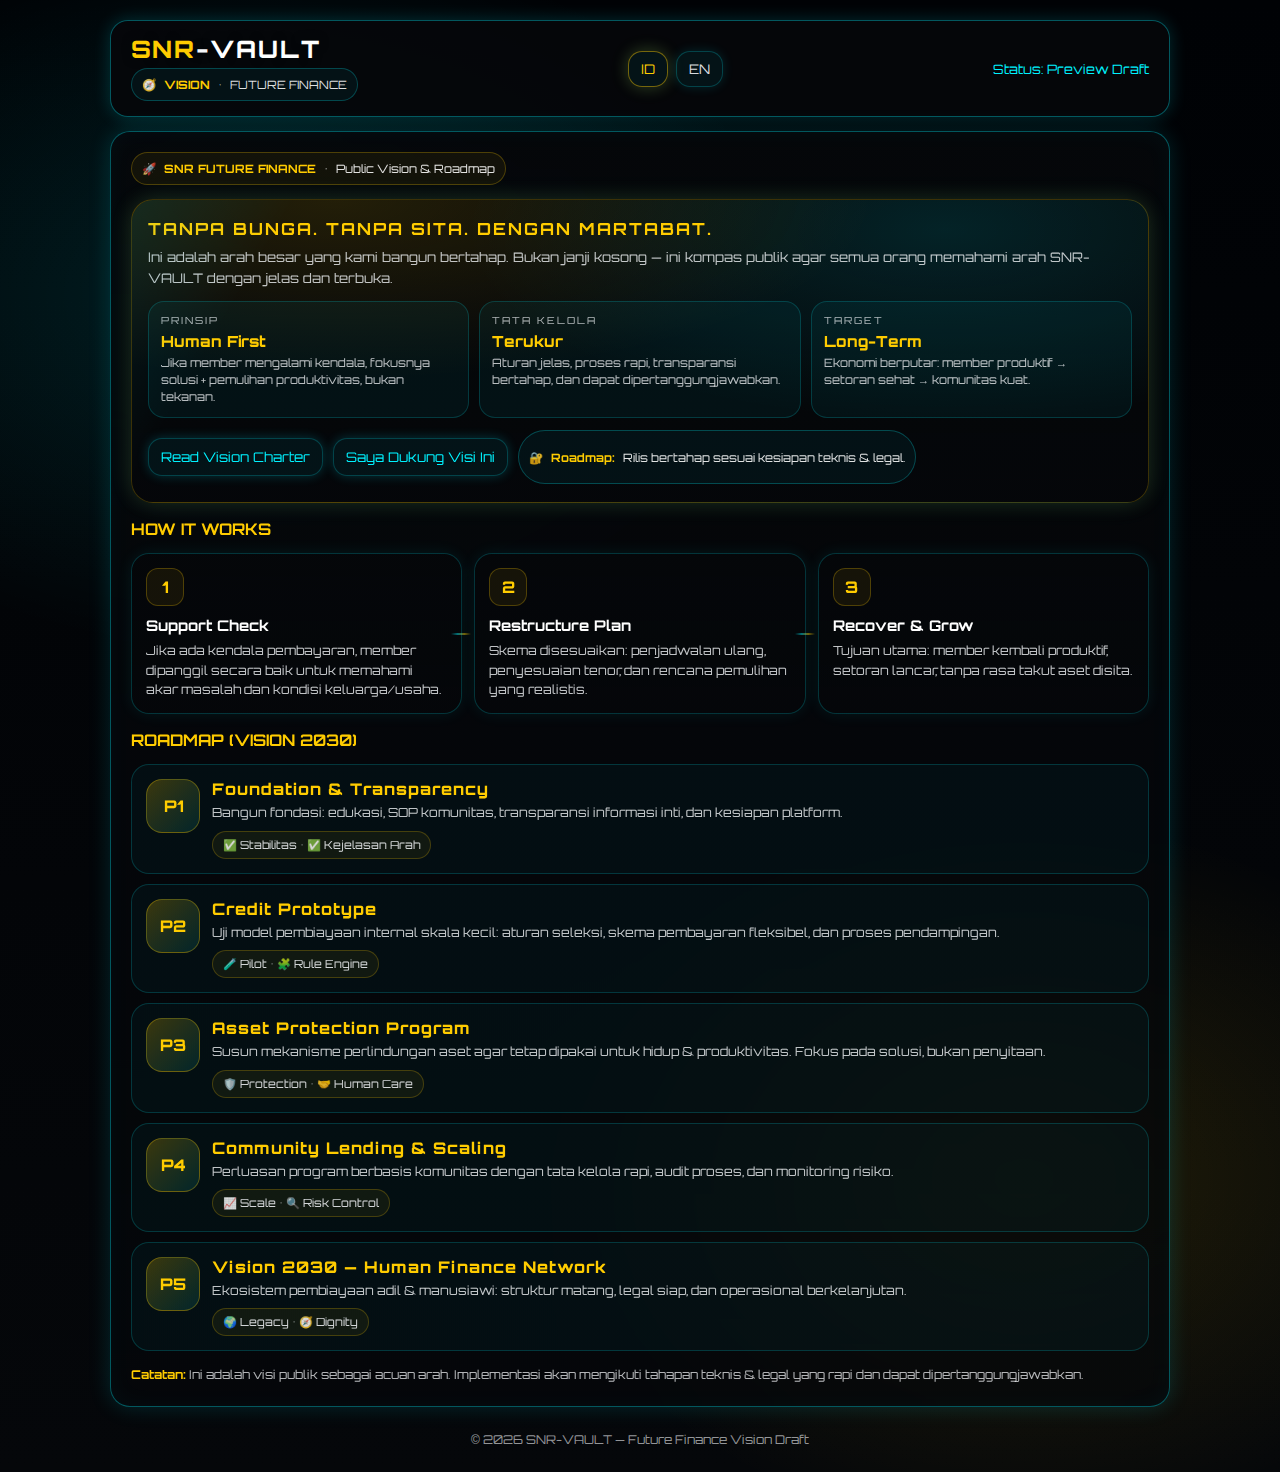
<file: vision.html>
<!DOCTYPE html>
<html lang="id">
<head>
<meta charset="UTF-8">
<meta name="viewport" content="width=device-width, initial-scale=1.0, maximum-scale=1.0, user-scalable=no">
<title>SNR-VAULT | Future Finance Vision</title>

<link href="https://fonts.googleapis.com/css2?family=Orbitron:wght@400;600;700;800&display=swap" rel="stylesheet">

<style>
:root{
  --gold:#ffcc00;
  --neon:#00f2ff;
  --bg:#000205;
  --dark:#05070A;
  --white:#ffffff;
  --soft:#f5f7fa;
  --panel:rgba(5,7,10,0.9);
  --border:rgba(0,242,255,0.35);
  --glow-blue:rgba(0,242,255,0.55);
  --glow-gold:rgba(255,204,0,0.65);
}

/* ANDROID STABILITY */
html, body {
  width: 100%;
  max-width: 100%;
  overflow-x: hidden;
  position: relative;
  touch-action: pan-y;
}
*{ box-sizing:border-box; max-width:100%; }

body{
  margin:0;
  min-height:100vh;
  background:
    radial-gradient(900px 600px at 20% 20%, rgba(0,242,255,.12), transparent 60%),
    radial-gradient(800px 600px at 80% 80%, rgba(255,204,0,.12), transparent 60%),
    linear-gradient(180deg,var(--bg),var(--dark));
  color:var(--soft);
  font-family:'Orbitron',sans-serif;
}

.wrapper{
  width:100%;
  max-width:1100px;
  margin:auto;
  padding:20px;
}

.header{
  width:100%;
  display:flex;
  justify-content:space-between;
  align-items:center;
  gap:12px;
  padding:15px 20px;
  margin-bottom:14px;
  background:var(--panel);
  border:1px solid var(--border);
  border-radius:18px;
  box-shadow:0 0 18px rgba(0,242,255,.18);
}

.logo-block{
  display:flex;
  flex-direction:column;
  gap:6px;
  min-width:160px;
}

.logo{
  font-size:1.5rem;
  letter-spacing:2px;
  line-height:1.1;
  white-space:nowrap;
  font-weight:800;
  text-shadow: 0 0 10px rgba(0,0,0,0.5);
}
.snr-text { color: var(--gold); }
.vault-text { color: var(--white); }

.wallet-status{ font-size:.8rem; color:rgba(245,247,250,.75); }
.wallet-status span{ color:var(--neon); }

.langbar{
  display:flex;
  align-items:center;
  gap:8px;
}
.langbtn{
  padding:9px 12px;
  border-radius:14px;
  background:rgba(0,242,255,.06);
  border:1px solid rgba(0,242,255,.22);
  color:rgba(245,247,250,.9);
  font-family:inherit;
  cursor:pointer;
  transition:.2s;
  box-shadow:0 0 12px rgba(0,242,255,.14);
}
.langbtn.active{
  border-color:rgba(255,204,0,.45);
  color:var(--gold);
  box-shadow:0 0 18px rgba(255,204,0,.18), 0 0 18px rgba(0,242,255,.12);
}

.card{
  background:linear-gradient(180deg, rgba(5,7,10,.95), rgba(5,7,10,.75));
  border:1px solid var(--border);
  border-radius:20px;
  padding:20px;
  box-shadow:0 0 22px rgba(0,242,255,.15), inset 0 0 25px rgba(0,242,255,.04);
  backdrop-filter:blur(12px);
}

.footer{
  text-align:center;
  margin:25px 0 5px;
  font-size:.75rem;
  color:rgba(245,247,250,.6);
}

@media(max-width:600px){
  .header{ flex-direction:column; text-align:center; }
  .logo-block{ align-items:center; }
}

/* buttons */
.btn{
  width:100%;
  margin:8px 0;
  padding:11px;
  background:rgba(0,242,255,.06);
  border:1px solid rgba(0,242,255,.22);
  border-radius:14px;
  color:var(--white);
  font-family:inherit;
  cursor:pointer;
  box-shadow:0 0 12px rgba(0,242,255,.2);
  transition:.2s;
}
.btn:hover{
  border-color:var(--gold);
  color:var(--gold);
  box-shadow:0 0 18px var(--glow-gold), 0 0 28px var(--glow-blue);
  transform:translateY(-1px);
}
.btn-ghost{
  width:auto;
  padding:10px 12px;
  border-radius:14px;
  background:rgba(0,242,255,.06);
  border:1px solid rgba(0,242,255,.22);
  color:var(--neon);
}
.pill{
  display:inline-flex;
  align-items:center;
  gap:8px;
  padding:8px 10px;
  border-radius:999px;
  border:1px solid rgba(255,204,0,.25);
  background:rgba(255,204,0,.06);
  color:rgba(255,255,255,.88);
  font-size:.72rem;
}
.pill b{ color:var(--gold); }

.section-title{
  margin:0 0 10px;
  font-size:1.05rem;
  color:var(--gold);
  letter-spacing:2px;
}
.section-sub{
  margin:0 0 14px;
  font-size:.82rem;
  color:rgba(245,247,250,.78);
  line-height:1.6;
}

/* ===== FUTURE FINANCE (PREMIUM) ===== */
.hero-vision{
  border-radius:22px;
  padding:18px 16px;
  border:1px solid rgba(255,204,0,.22);
  background:
    radial-gradient(900px 300px at 20% 0%, rgba(255,204,0,.12), transparent 60%),
    radial-gradient(800px 320px at 80% 10%, rgba(0,242,255,.12), transparent 60%),
    linear-gradient(180deg, rgba(5,7,10,.92), rgba(5,7,10,.74));
  box-shadow: 0 0 26px rgba(0,242,255,.10), 0 0 22px rgba(255,204,0,.10);
  position:relative;
  overflow:hidden;
}
.hero-vision:before{
  content:"";
  position:absolute;
  inset:-2px;
  background: linear-gradient(120deg, transparent 35%, rgba(0,242,255,.10) 50%, transparent 65%);
  transform: translateX(-60%);
  animation: scanline 6.5s ease-in-out infinite;
  pointer-events:none;
}
@keyframes scanline{
  0%{ transform:translateX(-60%); opacity:.2;}
  50%{ transform:translateX(60%); opacity:.35;}
  100%{ transform:translateX(-60%); opacity:.2;}
}

.vision-kpi{
  display:grid;
  grid-template-columns:repeat(auto-fit,minmax(170px,1fr));
  gap:10px;
  margin-top:12px;
}
.kpi{
  border-radius:16px;
  padding:12px;
  border:1px solid rgba(0,242,255,.18);
  background:rgba(0,242,255,.05);
}
.kpi .label{ font-size:.62rem; letter-spacing:2px; color:rgba(245,247,250,.70); text-transform:uppercase; }
.kpi .value{ margin-top:6px; color:var(--gold); font-weight:800; font-size:.95rem; }
.kpi .sub{ margin-top:4px; font-size:.72rem; color:rgba(245,247,250,.75); line-height:1.45; }

.flow{
  display:grid;
  grid-template-columns:repeat(auto-fit,minmax(210px,1fr));
  gap:12px;
  margin-top:14px;
}
.flow-step{
  border-radius:18px;
  padding:14px;
  border:1px solid rgba(0,242,255,.20);
  background:linear-gradient(180deg, rgba(5,7,10,.92), rgba(5,7,10,.72));
  box-shadow: 0 0 16px rgba(0,242,255,.08);
  position:relative;
}
.flow-step .icon{
  width:38px; height:38px;
  border-radius:12px;
  display:flex; align-items:center; justify-content:center;
  border:1px solid rgba(255,204,0,.25);
  background:rgba(255,204,0,.07);
  color:var(--gold);
  font-weight:800;
}
.flow-step h4{ margin:10px 0 6px; color:var(--white); font-size:.92rem; }
.flow-step p{ margin:0; color:rgba(245,247,250,.78); font-size:.78rem; line-height:1.55; }
.flow-step:after{
  content:"";
  position:absolute;
  right:-10px;
  top:50%;
  width:20px; height:2px;
  background:linear-gradient(90deg, rgba(0,242,255,.0), rgba(0,242,255,.45), rgba(255,204,0,.45), rgba(0,242,255,.0));
  transform:translateY(-50%);
}
.flow-step:last-child:after{ display:none; }

.roadmap{
  margin-top:14px;
  display:flex;
  flex-direction:column;
  gap:10px;
}
.phase{
  display:flex;
  gap:12px;
  align-items:flex-start;
  border-radius:18px;
  padding:14px;
  border:1px solid rgba(0,242,255,.18);
  background:rgba(0,242,255,.04);
}
.phase .badge{
  min-width:54px;
  height:54px;
  border-radius:16px;
  display:flex;
  align-items:center;
  justify-content:center;
  background:linear-gradient(135deg, rgba(255,204,0,.22), rgba(0,242,255,.10));
  border:1px solid rgba(255,204,0,.30);
  color:var(--gold);
  font-weight:800;
}
.phase .meta{ flex:1; }
.phase .meta .t{ color:var(--gold); font-weight:800; letter-spacing:1px; }
.phase .meta .d{ margin-top:4px; color:rgba(245,247,250,.78); font-size:.78rem; line-height:1.55; }
.phase .meta .tagline{
  margin-top:8px;
  display:inline-flex;
  align-items:center;
  gap:8px;
  padding:6px 10px;
  border-radius:999px;
  border:1px solid rgba(255,204,0,.22);
  background:rgba(255,204,0,.06);
  font-size:.70rem;
  color:rgba(245,247,250,.85);
}

/* modal */
.modal{
  position:fixed;
  inset:0;
  display:none;
  align-items:center;
  justify-content:center;
  background:rgba(0,0,0,.62);
  z-index:20000;
  padding:18px;
}
.modal.show{ display:flex; }
.modal-card{
  width:min(720px, 100%);
  border-radius:22px;
  border:1px solid rgba(0,242,255,.28);
  background:linear-gradient(180deg, rgba(5,7,10,.96), rgba(5,7,10,.78));
  box-shadow:0 0 26px rgba(0,242,255,.14), 0 0 22px rgba(255,204,0,.08);
  padding:16px;
  position:relative;
}
.modal-head{
  display:flex;
  justify-content:space-between;
  align-items:center;
  gap:10px;
  padding:6px 4px 10px;
  border-bottom:1px solid rgba(255,255,255,.06);
}
.modal-title{
  color:var(--gold);
  font-weight:800;
  letter-spacing:2px;
  font-size:.95rem;
}
.modal-close{
  width:38px;height:38px;
  border-radius:12px;
  border:1px solid rgba(0,242,255,.22);
  background:rgba(0,242,255,.06);
  color:var(--neon);
  cursor:pointer;
  font-family:inherit;
}
.modal-close:hover{ border-color:var(--gold); color:var(--gold); }
.modal-body{
  padding:12px 4px 4px;
  color:rgba(245,247,250,.82);
  font-size:.80rem;
  line-height:1.7;
}
.modal-body b{ color:var(--gold); }
.charter-list{ margin:10px 0 0; padding-left:18px; }
.charter-list li{ margin:6px 0; }
</style>
</head>

<body>

<div class="wrapper">
  <div class="header">
    <div class="logo-block">
      <div class="logo"><span class="snr-text">SNR</span>-<span class="vault-text">VAULT</span></div>
      <div class="pill" style="border-color:rgba(0,242,255,.24); background:rgba(0,242,255,.05);">
        🧭 <b data-i18n="pill_vision">VISION</b> • <span data-i18n="pill_future">FUTURE FINANCE</span>
      </div>
    </div>

    <div class="langbar" aria-label="Language switcher">
      <button class="langbtn" id="langID" type="button">ID</button>
      <button class="langbtn" id="langEN" type="button">EN</button>
    </div>

    <div class="wallet-status">
      <span data-i18n="status_label">Status:</span> <span data-i18n="status_value">Preview Draft</span>
    </div>
  </div>
  
  <div class="card">
    <div class="pill">🚀 <b data-i18n="section_title">SNR FUTURE FINANCE</b> • <span data-i18n="section_subtitle">Public Vision & Roadmap</span></div>

    <div class="hero-vision" style="margin-top:14px;">
      <h2 class="section-title" style="margin:0;" data-i18n="headline">
        TANPA BUNGA. TANPA SITA. DENGAN MARTABAT.
      </h2>

      <p class="section-sub" style="margin:8px 0 0;" data-i18n="hero_text">
        Ini adalah arah besar yang kami bangun bertahap. Bukan janji kosong — ini kompas publik agar semua orang memahami arah SNR-VAULT dengan jelas dan terbuka.
      </p>

      <div class="vision-kpi">
        <div class="kpi">
          <div class="label" data-i18n="kpi1_label">PRINSIP</div>
          <div class="value" data-i18n="kpi1_value">Human First</div>
          <div class="sub" data-i18n="kpi1_sub">Jika member mengalami kendala, fokusnya solusi + pemulihan produktivitas, bukan tekanan.</div>
        </div>
        <div class="kpi">
          <div class="label" data-i18n="kpi2_label">TATA KELOLA</div>
          <div class="value" data-i18n="kpi2_value">Terukur</div>
          <div class="sub" data-i18n="kpi2_sub">Aturan jelas, proses rapi, transparansi bertahap, dan dapat dipertanggungjawabkan.</div>
        </div>
        <div class="kpi">
          <div class="label" data-i18n="kpi3_label">TARGET</div>
          <div class="value" data-i18n="kpi3_value">Long-Term</div>
          <div class="sub" data-i18n="kpi3_sub">Ekonomi berputar: member produktif → setoran sehat → komunitas kuat.</div>
        </div>
      </div>

      <div style="display:flex; gap:10px; flex-wrap:wrap; margin-top:12px;">
        <button class="btn btn-ghost" id="openCharter" type="button" data-i18n="btn_charter">Read Vision Charter</button>
        <button class="btn btn-ghost" id="btnSupport" type="button" data-i18n="btn_support">Saya Dukung Visi Ini</button>
        <span class="pill" style="border-color:rgba(0,242,255,.25); background:rgba(0,242,255,.05);">
          🔐 <b data-i18n="roadmap_note_label">Roadmap:</b> <span data-i18n="roadmap_note">Rilis bertahap sesuai kesiapan teknis & legal.</span>
        </span>
      </div>
    </div>

    <h3 style="margin:16px 0 8px; color:var(--gold); font-size:1rem;" data-i18n="how_title">HOW IT WORKS</h3>
    <div class="flow">
      <div class="flow-step">
        <div class="icon">1</div>
        <h4 data-i18n="flow1_t">Support Check</h4>
        <p data-i18n="flow1_d">Jika ada kendala pembayaran, member dipanggil secara baik untuk memahami akar masalah dan kondisi keluarga/usaha.</p>
      </div>
      <div class="flow-step">
        <div class="icon">2</div>
        <h4 data-i18n="flow2_t">Restructure Plan</h4>
        <p data-i18n="flow2_d">Skema disesuaikan: penjadwalan ulang, penyesuaian tenor, dan rencana pemulihan yang realistis.</p>
      </div>
      <div class="flow-step">
        <div class="icon">3</div>
        <h4 data-i18n="flow3_t">Recover & Grow</h4>
        <p data-i18n="flow3_d">Tujuan utama: member kembali produktif, setoran lancar, tanpa rasa takut aset disita.</p>
      </div>
    </div>

    <h3 style="margin:16px 0 8px; color:var(--gold); font-size:1rem;" data-i18n="rm_title">ROADMAP (VISION 2026-2030)</h3>
    <div class="roadmap">
      <div class="phase">
        <div class="badge">P1</div>
        <div class="meta">
          <div class="t" data-i18n="p1_t">Foundation & Transparency</div>
          <div class="d" data-i18n="p1_d">Bangun fondasi: edukasi, SOP komunitas, transparansi informasi inti, dan kesiapan platform.</div>
          <div class="tagline" data-i18n="p1_tag">✅ Stabilitas • ✅ Kejelasan Arah</div>
        </div>
      </div>

      <div class="phase">
        <div class="badge">P2</div>
        <div class="meta">
          <div class="t" data-i18n="p2_t">Credit Prototype</div>
          <div class="d" data-i18n="p2_d">Uji model pembiayaan internal skala kecil: aturan seleksi, skema pembayaran fleksibel, dan proses pendampingan.</div>
          <div class="tagline" data-i18n="p2_tag">🧪 Pilot • 🧩 Rule Engine</div>
        </div>
      </div>

      <div class="phase">
        <div class="badge">P3</div>
        <div class="meta">
          <div class="t" data-i18n="p3_t">Asset Protection Program</div>
          <div class="d" data-i18n="p3_d">Susun mekanisme perlindungan aset agar tetap dipakai untuk hidup & produktivitas. Fokus pada solusi, bukan penyitaan.</div>
          <div class="tagline" data-i18n="p3_tag">🛡️ Protection • 🤝 Human Care</div>
        </div>
      </div>

      <div class="phase">
        <div class="badge">P4</div>
        <div class="meta">
          <div class="t" data-i18n="p4_t">Community Lending & Scaling</div>
          <div class="d" data-i18n="p4_d">Perluasan program berbasis komunitas dengan tata kelola rapi, audit proses, dan monitoring risiko.</div>
          <div class="tagline" data-i18n="p4_tag">📈 Scale • 🔍 Risk Control</div>
        </div>
      </div>

      <div class="phase">
        <div class="badge">P5</div>
        <div class="meta">
          <div class="t" data-i18n="p5_t">Vision 2030 — Human Finance Network</div>
          <div class="d" data-i18n="p5_d">Ekosistem pembiayaan adil & manusiawi: struktur matang, legal siap, dan operasional berkelanjutan.</div>
          <div class="tagline" data-i18n="p5_tag">🌍 Legacy • 🧭 Dignity</div>
        </div>
      </div>
    </div>

    <div style="margin-top:14px; font-size:.75rem; color:rgba(245,247,250,.72); line-height:1.7;">
      <b style="color:var(--gold);" data-i18n="note_label">Catatan:</b>
      <span data-i18n="note_text">Ini adalah visi publik sebagai acuan arah. Implementasi akan mengikuti tahapan teknis & legal yang rapi dan dapat dipertanggungjawabkan.</span>
    </div>
  </div>

  <div class="footer" data-i18n="footer">© 2026 SNR-VAULT — Future Finance Vision Draft</div>
</div>

<!-- VISION CHARTER MODAL -->
<div class="modal" id="charterModal" aria-hidden="true">
  <div class="modal-card" role="dialog" aria-modal="true" aria-label="Vision Charter">
    <div class="modal-head">
      <div class="modal-title" data-i18n="charter_title">SNR VISION CHARTER</div>
      <button class="modal-close" id="closeCharter" aria-label="Close" type="button">✕</button>
    </div>
    <div class="modal-body">
      <p data-i18n="charter_p1"><b>Tujuan:</b> membangun sistem pembiayaan yang adil, manusiawi, dan bermartabat — tanpa bunga yang menekan, tanpa penyitaan yang menghancurkan keluarga.</p>
      <ul class="charter-list">
        <li data-i18n="charter_l1"><b>Human-First:</b> member adalah manusia, bukan objek likuidasi.</li>
        <li data-i18n="charter_l2"><b>Recovery over Punishment:</b> saat ada kendala, fokus pada pemulihan produktivitas.</li>
        <li data-i18n="charter_l3"><b>Asset for Living:</b> aset dipertahankan agar tetap dipakai bekerja & bertahan hidup.</li>
        <li data-i18n="charter_l4"><b>Measured Governance:</b> aturan jelas, proses rapi, dan transparansi bertahap.</li>
        <li data-i18n="charter_l5"><b>Long-Term Integrity:</b> sistem dibangun untuk tahan lama dan dapat dipertanggungjawabkan.</li>
      </ul>
      <p style="margin-top:10px; color:rgba(245,247,250,.75);" data-i18n="charter_p2">
        Charter ini adalah kompas. Roadmap implementasi akan dipublikasikan bertahap sesuai kesiapan teknis dan legal.
      </p>
    </div>
  </div>
</div>

<!-- SUPPORT MODAL (FIXED: not nested) -->
<div class="modal" id="supportModal" aria-hidden="true">
  <div class="modal-card" role="dialog" aria-modal="true" aria-label="Support Vision">
    <div class="modal-head">
      <div class="modal-title" data-i18n="support_title">TERIMA KASIH</div>
      <button class="modal-close" id="closeSupport" aria-label="Close" type="button">✕</button>
    </div>
    <div class="modal-body">
      <p data-i18n="support_p1"><b>Dukunganmu diterima.</b></p>
      <p data-i18n="support_p2">Visi ini sedang dibangun bertahap—dengan aturan yang rapi, langkah yang terukur, dan niat untuk menjaga martabat manusia.</p>
      <p style="color:rgba(245,247,250,.75);" data-i18n="support_p3">Kita bangun ini bersama.</p>
    </div>
  </div>
</div>

<script>
/* ===== i18n: ID / EN (small top buttons) ===== */
const I18N = {
  id: {
    pill_vision: "VISION",
    pill_future: "FUTURE FINANCE",
    status_label: "Status:",
    status_value: "Preview Draft",
    section_title: "SNR FUTURE FINANCE",
    section_subtitle: "Public Vision & Roadmap",
    headline: "TANPA BUNGA. TANPA SITA. DENGAN MARTABAT.",
    hero_text: "Ini adalah arah besar yang kami bangun bertahap. Bukan janji kosong — ini kompas publik agar semua orang memahami arah SNR-VAULT dengan jelas dan terbuka.",
    kpi1_label: "PRINSIP",
    kpi1_value: "Human First",
    kpi1_sub: "Jika member mengalami kendala, fokusnya solusi + pemulihan produktivitas, bukan tekanan.",
    kpi2_label: "TATA KELOLA",
    kpi2_value: "Terukur",
    kpi2_sub: "Aturan jelas, proses rapi, transparansi bertahap, dan dapat dipertanggungjawabkan.",
    kpi3_label: "TARGET",
    kpi3_value: "Long-Term",
    kpi3_sub: "Ekonomi berputar: member produktif → setoran sehat → komunitas kuat.",
    btn_charter: "Read Vision Charter",
    btn_support: "Saya Dukung Visi Ini",
    roadmap_note_label: "Roadmap:",
    roadmap_note: "Rilis bertahap sesuai kesiapan teknis & legal.",
    how_title: "HOW IT WORKS",
    flow1_t: "Support Check",
    flow1_d: "Jika ada kendala pembayaran, member dipanggil secara baik untuk memahami akar masalah dan kondisi keluarga/usaha.",
    flow2_t: "Restructure Plan",
    flow2_d: "Skema disesuaikan: penjadwalan ulang, penyesuaian tenor, dan rencana pemulihan yang realistis.",
    flow3_t: "Recover & Grow",
    flow3_d: "Tujuan utama: member kembali produktif, setoran lancar, tanpa rasa takut aset disita.",
    rm_title: "ROADMAP (VISION 2030)",
    p1_t: "Foundation & Transparency",
    p1_d: "Bangun fondasi: edukasi, SOP komunitas, transparansi informasi inti, dan kesiapan platform.",
    p1_tag: "✅ Stabilitas • ✅ Kejelasan Arah",
    p2_t: "Credit Prototype",
    p2_d: "Uji model pembiayaan internal skala kecil: aturan seleksi, skema pembayaran fleksibel, dan proses pendampingan.",
    p2_tag: "🧪 Pilot • 🧩 Rule Engine",
    p3_t: "Asset Protection Program",
    p3_d: "Susun mekanisme perlindungan aset agar tetap dipakai untuk hidup & produktivitas. Fokus pada solusi, bukan penyitaan.",
    p3_tag: "🛡️ Protection • 🤝 Human Care",
    p4_t: "Community Lending & Scaling",
    p4_d: "Perluasan program berbasis komunitas dengan tata kelola rapi, audit proses, dan monitoring risiko.",
    p4_tag: "📈 Scale • 🔍 Risk Control",
    p5_t: "Vision 2030 — Human Finance Network",
    p5_d: "Ekosistem pembiayaan adil & manusiawi: struktur matang, legal siap, dan operasional berkelanjutan.",
    p5_tag: "🌍 Legacy • 🧭 Dignity",
    note_label: "Catatan:",
    note_text: "Ini adalah visi publik sebagai acuan arah. Implementasi akan mengikuti tahapan teknis & legal yang rapi dan dapat dipertanggungjawabkan.",
    footer: "© 2026 SNR-VAULT — Future Finance Vision Draft",
    charter_title: "SNR VISION CHARTER",
    charter_p1: "<b>Tujuan:</b> membangun sistem pembiayaan yang adil, manusiawi, dan bermartabat — tanpa bunga yang menekan, tanpa penyitaan yang menghancurkan keluarga.",
    charter_l1: "<b>Human-First:</b> member adalah manusia, bukan objek likuidasi.",
    charter_l2: "<b>Recovery over Punishment:</b> saat ada kendala, fokus pada pemulihan produktivitas.",
    charter_l3: "<b>Asset for Living:</b> aset dipertahankan agar tetap dipakai bekerja & bertahan hidup.",
    charter_l4: "<b>Measured Governance:</b> aturan jelas, proses rapi, dan transparansi bertahap.",
    charter_l5: "<b>Long-Term Integrity:</b> sistem dibangun untuk tahan lama dan dapat dipertanggungjawabkan.",
    charter_p2: "Charter ini adalah kompas. Roadmap implementasi akan dipublikasikan bertahap sesuai kesiapan teknis dan legal.",
    support_title: "TERIMA KASIH",
    support_p1: "<b>Dukunganmu diterima.</b>",
    support_p2: "Visi ini sedang dibangun bertahap—dengan aturan yang rapi, langkah yang terukur, dan niat untuk menjaga martabat manusia.",
    support_p3: "Kita bangun ini bersama."
  },
  en: {
    pill_vision: "VISION",
    pill_future: "FUTURE FINANCE",
    status_label: "Status:",
    status_value: "Preview Draft",
    section_title: "SNR FUTURE FINANCE",
    section_subtitle: "Public Vision & Roadmap",
    headline: "NO INTEREST. NO SEIZURE. WITH DIGNITY.",
    hero_text: "This is the long-term direction we are building step by step. Not empty promises—this is a public compass so everyone can understand SNR-VAULT’s path clearly and openly.",
    kpi1_label: "PRINCIPLE",
    kpi1_value: "Human First",
    kpi1_sub: "When members face hardship, the focus is solutions and recovery—not pressure.",
    kpi2_label: "GOVERNANCE",
    kpi2_value: "Measured",
    kpi2_sub: "Clear rules, disciplined process, gradual transparency, and full accountability.",
    kpi3_label: "TARGET",
    kpi3_value: "Long-Term",
    kpi3_sub: "A healthy cycle: productive members → steady payments → stronger community.",
    btn_charter: "Read Vision Charter",
    btn_support: "I Support This Vision",
    roadmap_note_label: "Roadmap:",
    roadmap_note: "Released in phases based on technical & legal readiness.",
    how_title: "HOW IT WORKS",
    flow1_t: "Support Check",
    flow1_d: "If payment issues arise, members are approached respectfully to understand root causes and family/business conditions.",
    flow2_t: "Restructure Plan",
    flow2_d: "A tailored plan: rescheduling, tenor adjustment, and a realistic recovery roadmap.",
    flow3_t: "Recover & Grow",
    flow3_d: "The main goal: members regain productivity, payments become healthy—without fear of asset seizure.",
    rm_title: "ROADMAP (VISION 2030)",
    p1_t: "Foundation & Transparency",
    p1_d: "Build the foundation: education, community SOP, core transparency, and platform readiness.",
    p1_tag: "✅ Stability • ✅ Clear Direction",
    p2_t: "Credit Prototype",
    p2_d: "Pilot a small-scale internal financing model: eligibility rules, flexible repayment, and mentoring.",
    p2_tag: "🧪 Pilot • 🧩 Rule Engine",
    p3_t: "Asset Protection Program",
    p3_d: "Design protection mechanisms so assets remain usable for life and productivity—solutions over seizure.",
    p3_tag: "🛡️ Protection • 🤝 Human Care",
    p4_t: "Community Lending & Scaling",
    p4_d: "Scale through governance, process audits, and risk monitoring.",
    p4_tag: "📈 Scale • 🔍 Risk Control",
    p5_t: "Vision 2030 — Human Finance Network",
    p5_d: "A fair, human-centered financing ecosystem: mature structure, legal readiness, sustainable operations.",
    p5_tag: "🌍 Legacy • 🧭 Dignity",
    note_label: "Note:",
    note_text: "This is a public vision as directional reference. Implementation will follow structured technical & legal phases with accountability.",
    footer: "© 2026 SNR-VAULT — Future Finance Vision Draft",
    charter_title: "SNR VISION CHARTER",
    charter_p1: "<b>Purpose:</b> build a fair, human-centered, dignified financing system—without predatory pressure and without seizures that destroy families.",
    charter_l1: "<b>Human-First:</b> members are people, not liquidation objects.",
    charter_l2: "<b>Recovery over Punishment:</b> hardship triggers recovery support, not punishment.",
    charter_l3: "<b>Asset for Living:</b> assets remain usable for work and survival.",
    charter_l4: "<b>Measured Governance:</b> clear rules, disciplined process, gradual transparency.",
    charter_l5: "<b>Long-Term Integrity:</b> built to last and be accountable.",
    charter_p2: "This charter is the compass. Implementation roadmap will be published gradually as technical and legal readiness progresses.",
    support_title: "THANK YOU",
    support_p1: "<b>Your support is received.</b>",
    support_p2: "This vision is being built step by step—with disciplined rules, measured execution, and the intention to protect human dignity.",
    support_p3: "We build this together."
  }
};

function setLang(lang){
  const dict = I18N[lang] || I18N.id;
  document.documentElement.lang = lang === "en" ? "en" : "id";

  document.querySelectorAll("[data-i18n]").forEach(el=>{
    const key = el.getAttribute("data-i18n");
    const val = dict[key];
    if(typeof val === "string"){
      el.innerHTML = val; // allow <b>...</b> in strings
    }
  });

  localStorage.setItem("snr_lang", lang);
  document.getElementById("langID").classList.toggle("active", lang==="id");
  document.getElementById("langEN").classList.toggle("active", lang==="en");
}

/* ===== MODALS ===== */
(function(){
  const openBtn = document.getElementById("openCharter");
  const modal = document.getElementById("charterModal");
  const closeBtn = document.getElementById("closeCharter");
  if(!openBtn || !modal || !closeBtn) return;

  function open(){ modal.classList.add("show"); modal.setAttribute("aria-hidden","false"); }
  function close(){ modal.classList.remove("show"); modal.setAttribute("aria-hidden","true"); }

  openBtn.addEventListener("click", open);
  closeBtn.addEventListener("click", close);
  modal.addEventListener("click", (e)=>{ if(e.target===modal) close(); });
  document.addEventListener("keydown", (e)=>{ if(e.key==="Escape") close(); });
})();

(function(){
  const btn = document.getElementById("btnSupport");
  const modal = document.getElementById("supportModal");
  const closeBtn = document.getElementById("closeSupport");
  if(!btn || !modal || !closeBtn) return;

  function open(){ modal.classList.add("show"); modal.setAttribute("aria-hidden","false"); }
  function close(){ modal.classList.remove("show"); modal.setAttribute("aria-hidden","true"); }

  btn.addEventListener("click", open);
  closeBtn.addEventListener("click", close);
  modal.addEventListener("click", (e)=>{ if(e.target===modal) close(); });
  document.addEventListener("keydown", (e)=>{ if(e.key==="Escape") close(); });
})();

/* ===== INIT ===== */
document.getElementById("langID").addEventListener("click", ()=>setLang("id"));
document.getElementById("langEN").addEventListener("click", ()=>setLang("en"));

const saved = localStorage.getItem("snr_lang") || "id";
setLang(saved);
</script>

</body>
</html>
</file>
